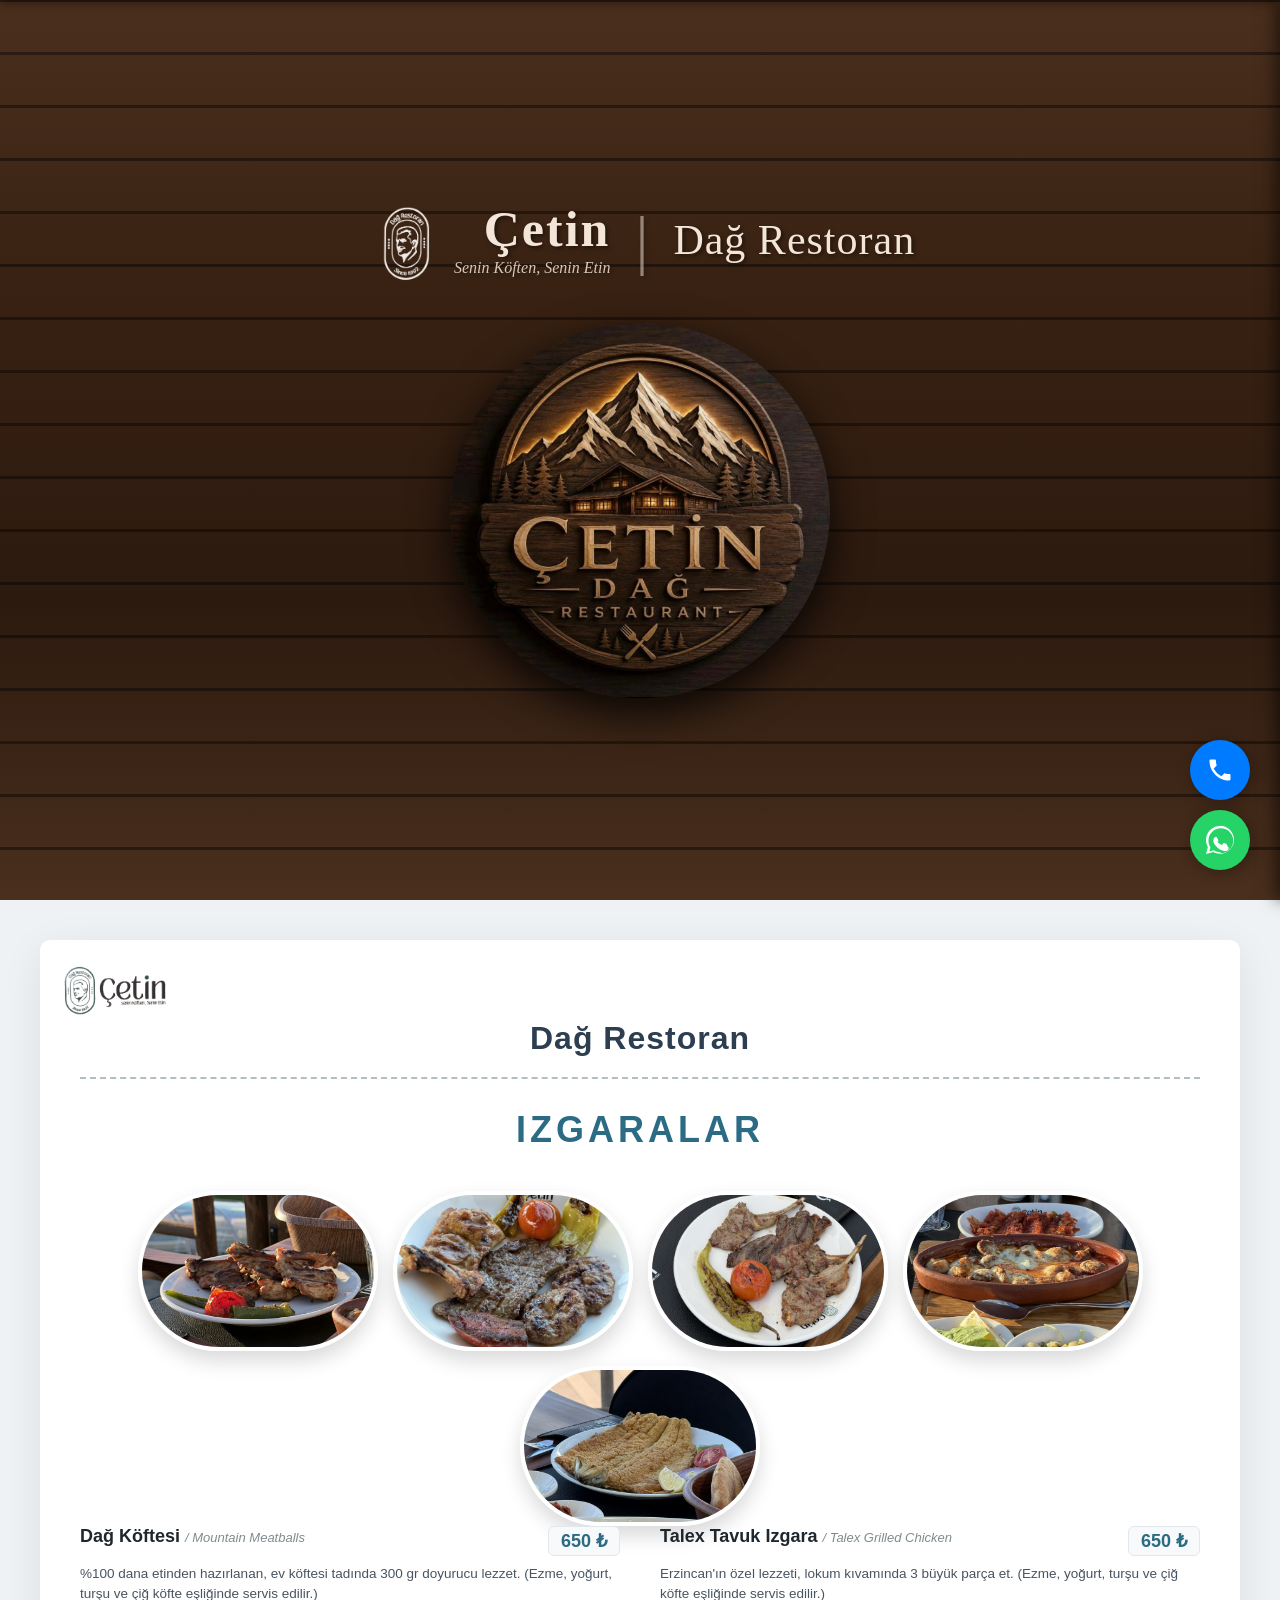
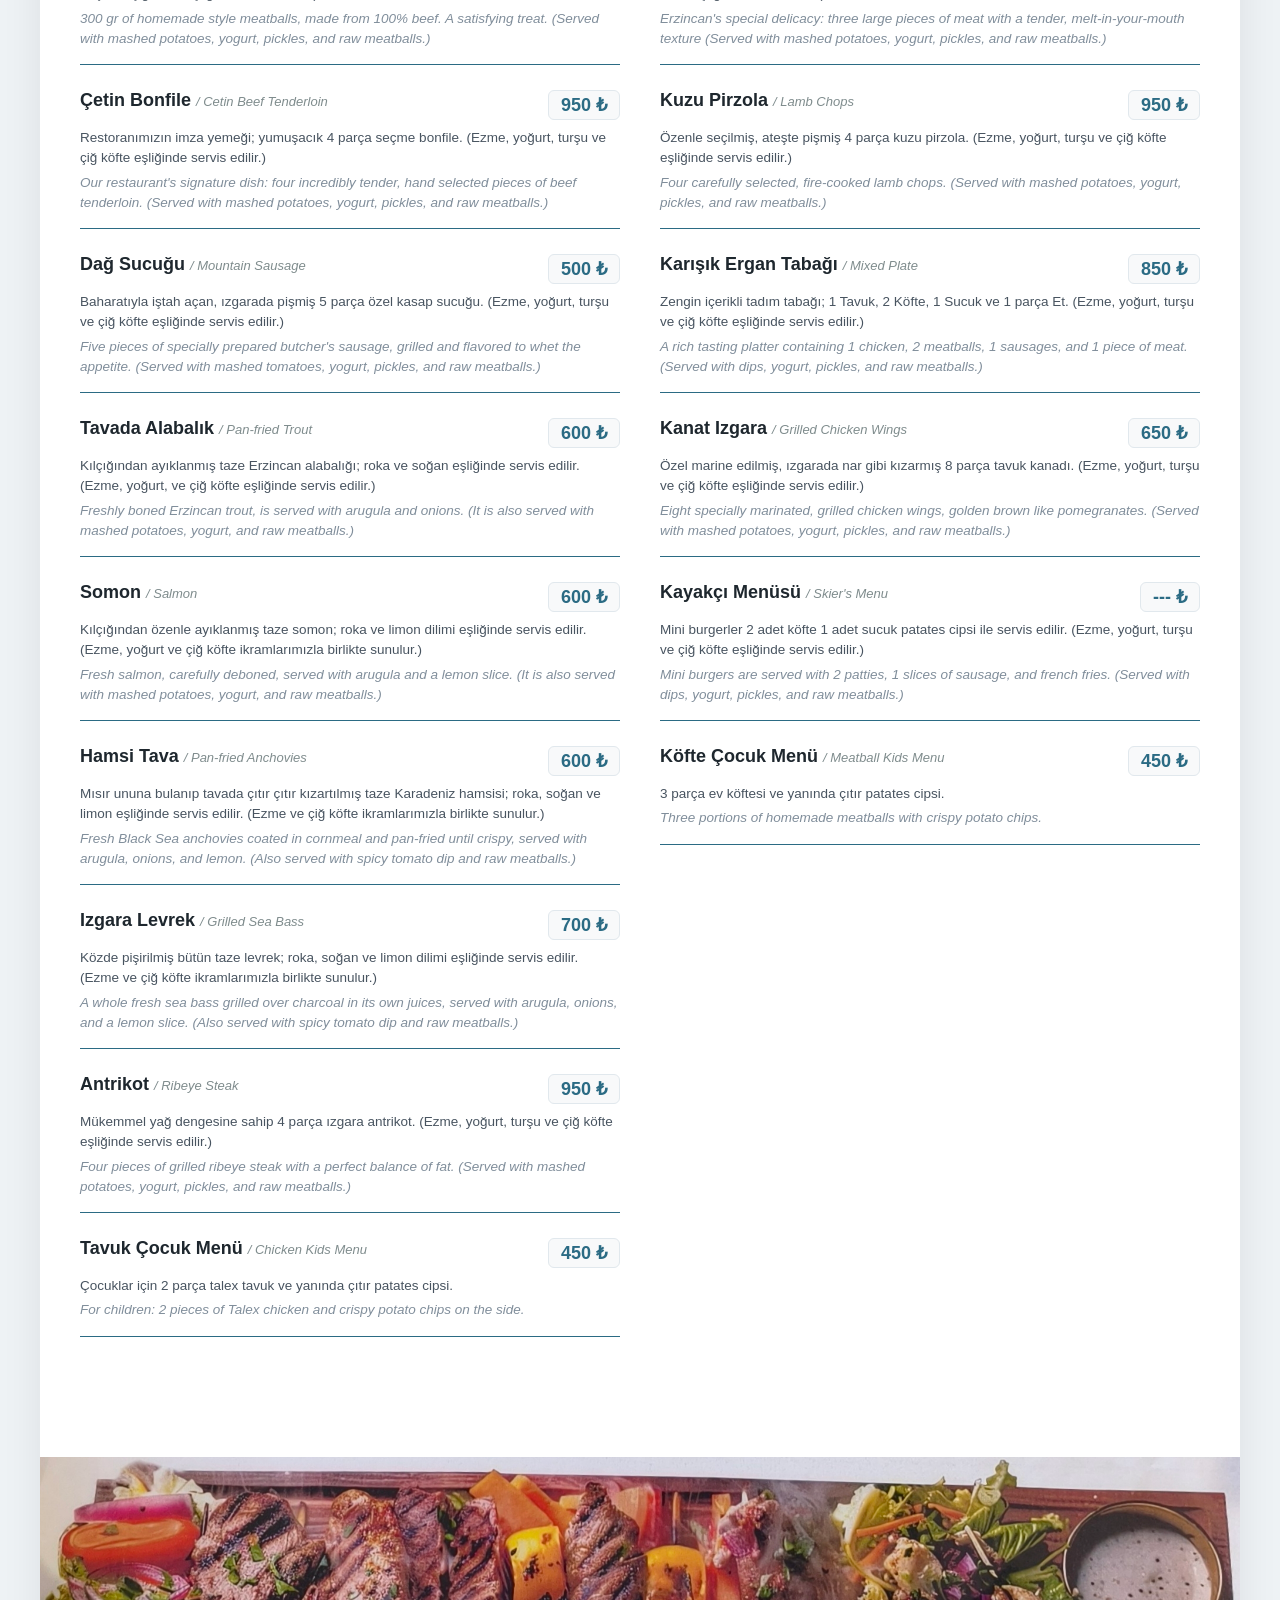
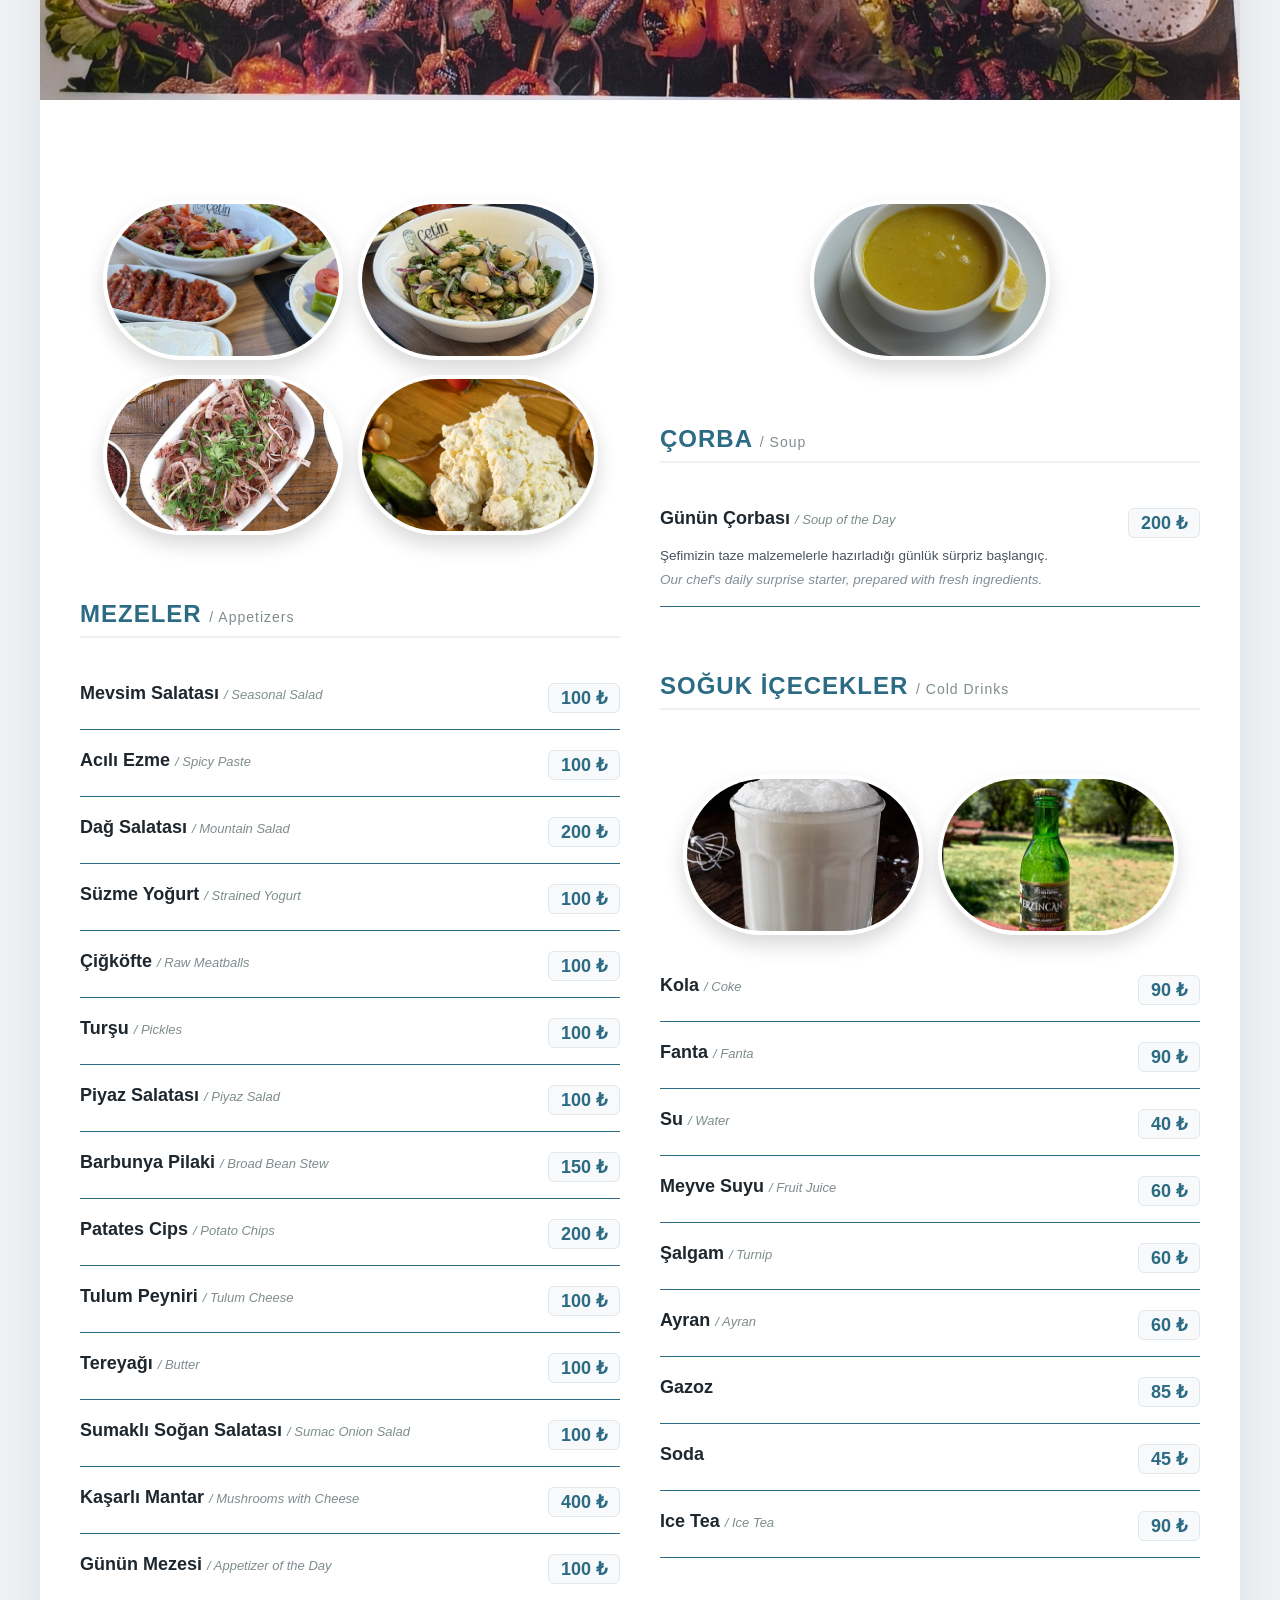
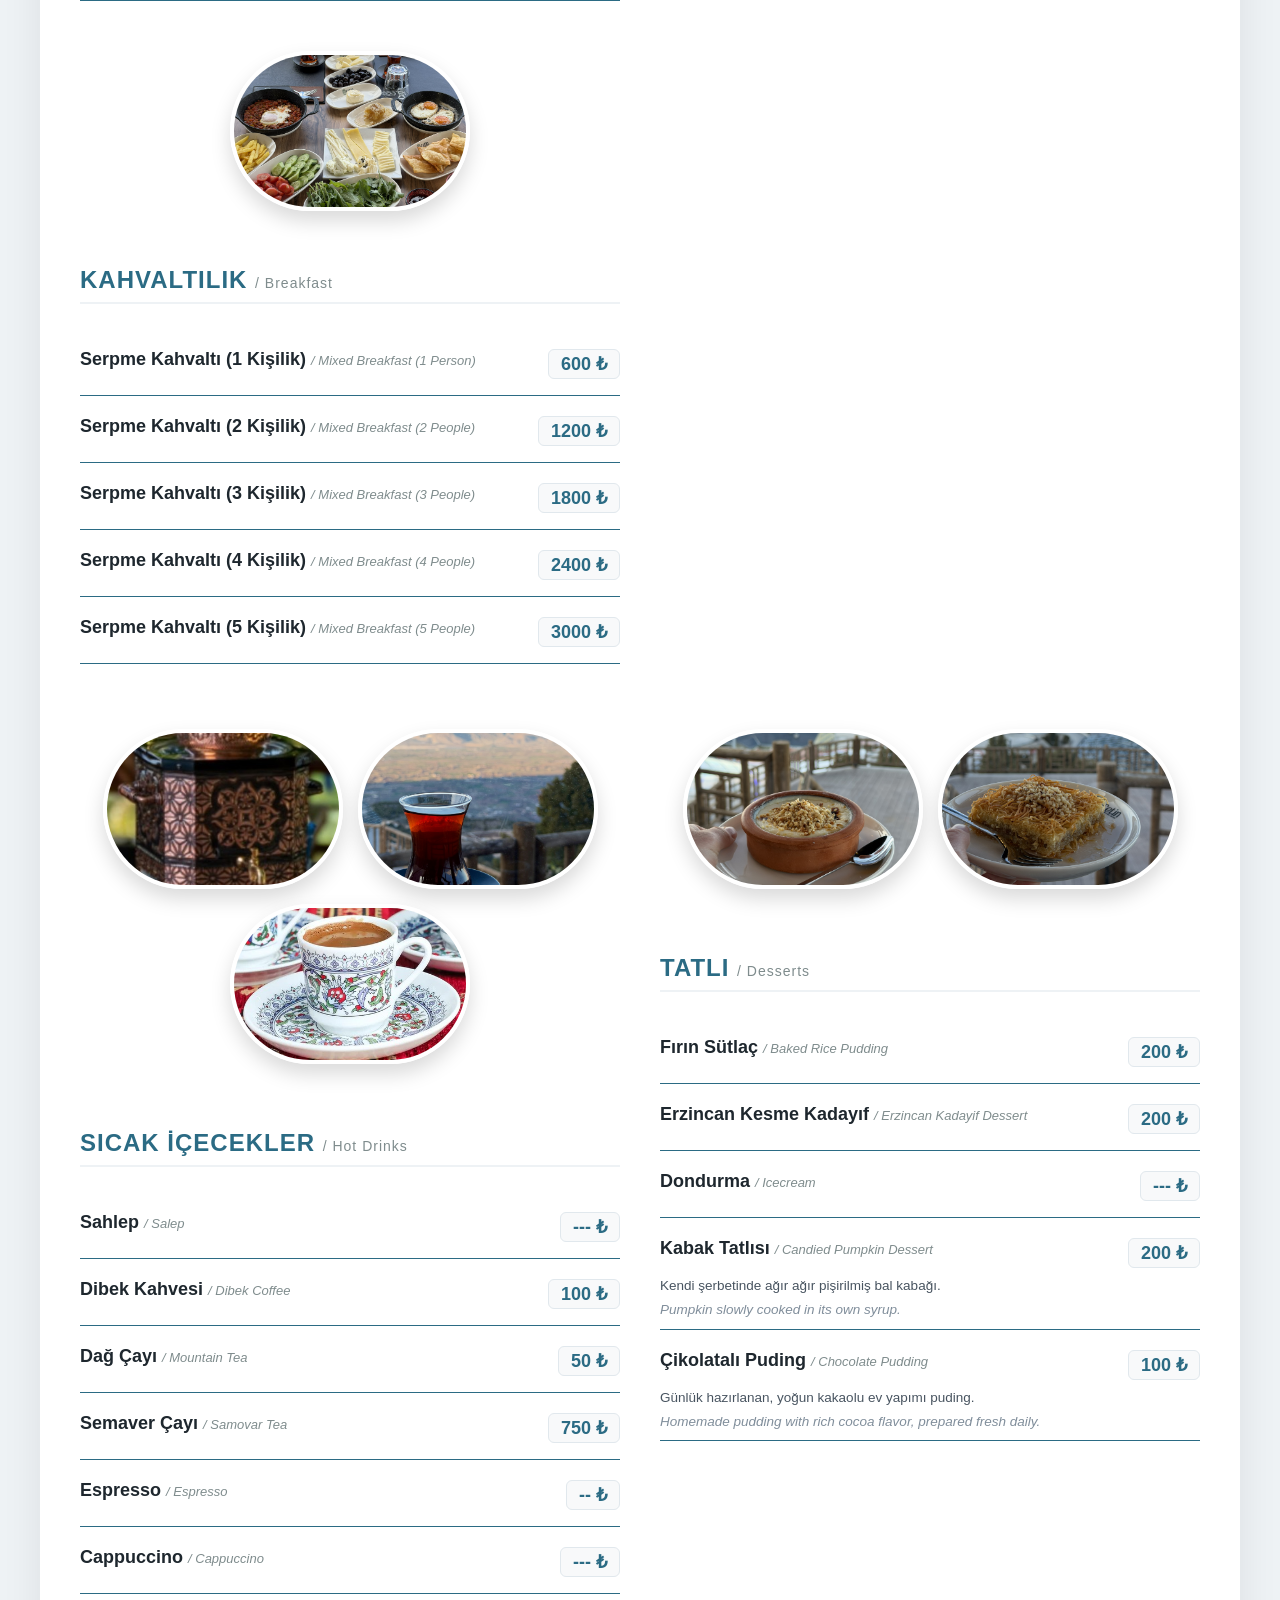
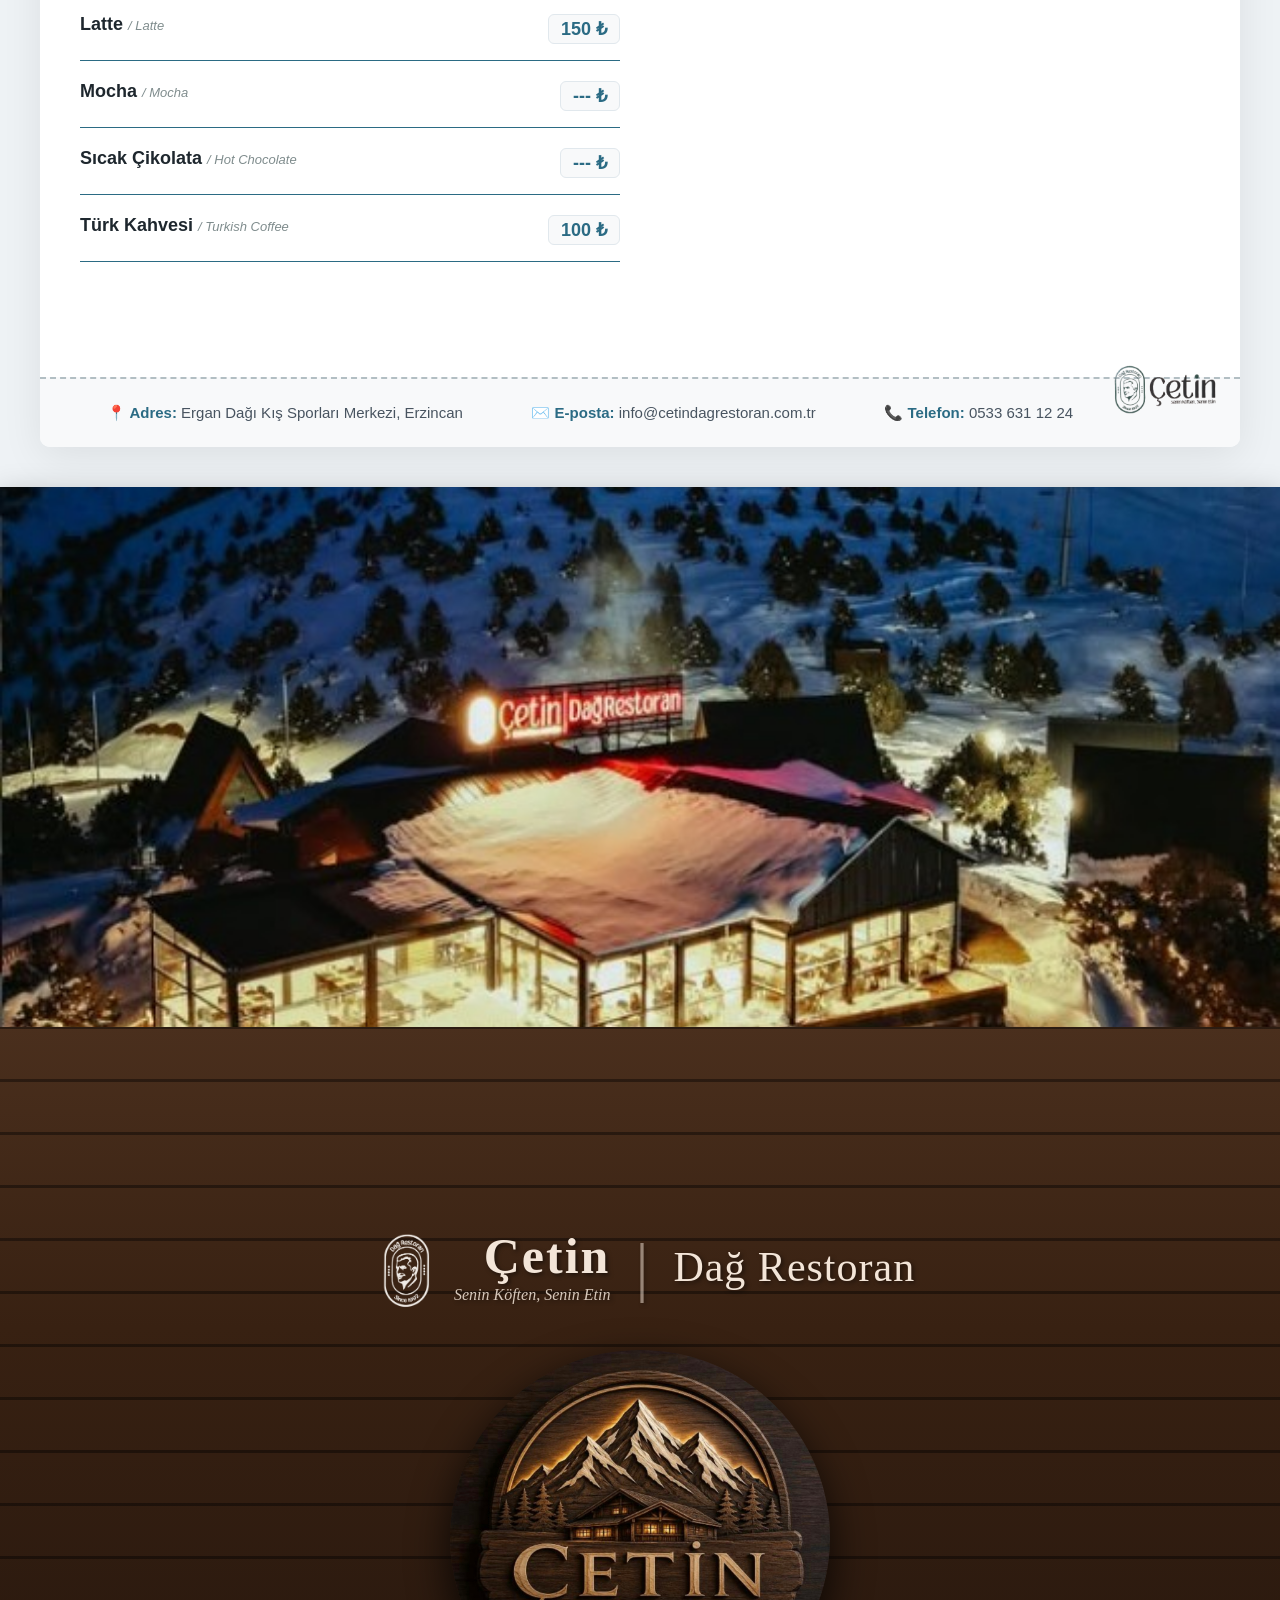
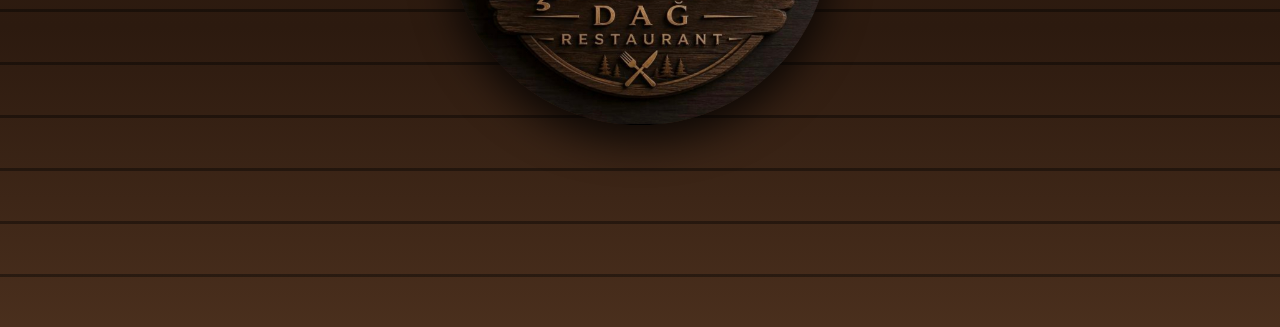
<file: index.html>
<!DOCTYPE html>
<html lang="tr">
<head>
    <meta charset="UTF-8">
    <meta name="viewport" content="width=device-width, initial-scale=1.0">
    <title>Çetin Dağ Restaurant - QR Menü</title>
    
    <link rel="icon" href="logo-Photoroom.png" type="image/png">
    <link rel="apple-touch-icon" href="logo-Photoroom.png">

    <link rel="stylesheet" href="aastyle.css">
</head>
<body>
    <!-- YUKARI KAYDIRINCA BELİREN ÜST MENÜ -->
    <nav id="sticky-top-nav" class="sticky-nav">
        <div class="hamburger-menu" title="Menü">
            <span></span>
            <span></span>
            <span></span>
        </div>
    </nav>

    <!-- SAĞDAN AÇILAN KÜÇÜK YAN MENÜ -->
    <div id="side-menu" class="side-menu">
        <div class="close-btn" id="close-btn">&times;</div>
        <ul class="side-menu-links">
            <li><a href="#">Menü</a></li>
        </ul>
    </div>

    <!-- KARARTMA EFEKTİ (OVERLAY) -->
    <div id="menu-overlay" class="menu-overlay"></div>
    
    <section class="page-section logo-page" id="welcome-page">
        <div class="text-logo-container">
            <img src="logo-Photoroom.png" alt="Dağ Restoran Since 1992" class="vintage-logo">
            <div class="text-left">
                <div class="text-cetin">Çetin</div>
                <div class="text-slogan">Senin Köften, Senin Etin</div>
            </div>
            <div class="text-divider">|</div>
            <div class="text-right">Dağ Restoran</div>
        </div>

        <div class="logo-wrapper">
            <img src="ahsap-logo.jpeg" alt="Çetin Dağ Restaurant Ana Logo">
        </div>
    </section>

    <div class="main-menu-container">
        
        <img src="beyaz-logo.png" class="inner-logo top-left" alt="Senin Etin Senin Köften">
        <img src="beyaz-logo.png" class="inner-logo bottom-right" alt="Senin Etin Senin Köften">

        <div class="menu-content-padding">
            
            <div class="menu-top-brand">Dağ Restoran</div>

            <div class="menu-header-container">
                <h1 class="main-page-title">IZGARALAR</h1>
            </div>

<div class="section-gallery">
                    <img src="tavuk.jpg" alt="Tavuk Izgara" class="oval-img">
                    <img src="karisikergantabagi.jpg" alt="Karışık Ergan Tabağı" class="oval-img">
                    <img src="kuzupirzola.jpg" alt="Kuzu Pirzola" class="oval-img">
                    <img src="kasarlimantar.jpg" alt="Kaşarlı Mantar" class="oval-img">
                    <img src="alabalik.jpg" alt="Alabalık" class="oval-img">
                </div>

            <div class="menu-grid">
                <div class="menu-column">
                    <div class="menu-item">
                        <div class="menu-item-header">
                            <div class="item-title">Dağ Köftesi <span class="en-title">/ Mountain Meatballs</span></div>
                            <div class="item-price" id="price-dag-koftesi">...</div>
                        </div>
                        <div class="item-desc">%100 dana etinden hazırlanan, ev köftesi tadında 300 gr doyurucu lezzet. (Ezme, yoğurt, turşu ve çiğ köfte eşliğinde servis edilir.)</div>
                        <div class="item-desc english">300 gr of homemade style meatballs, made from 100% beef. A satisfying treat. (Served with mashed potatoes, yogurt, pickles, and raw meatballs.)</div>
                    </div>

                    <div class="menu-item">
                        <div class="menu-item-header">
                            <div class="item-title">Çetin Bonfile <span class="en-title">/ Cetin Beef Tenderloin</span></div>
                            <div class="item-price" id="price-cetin-bonfile">...</div>
                        </div>
                        <div class="item-desc">Restoranımızın imza yemeği; yumuşacık 4 parça seçme bonfile. (Ezme, yoğurt, turşu ve çiğ köfte eşliğinde servis edilir.)</div>
                        <div class="item-desc english">Our restaurant's signature dish: four incredibly tender, hand selected pieces of beef tenderloin. (Served with mashed potatoes, yogurt, pickles, and raw meatballs.)</div>
                    </div>

                    <div class="menu-item">
                        <div class="menu-item-header">
                            <div class="item-title">Dağ Sucuğu <span class="en-title">/ Mountain Sausage</span></div>
                            <div class="item-price" id="price-dag-sucugu">...</div>
                        </div>
                        <div class="item-desc">Baharatıyla iştah açan, ızgarada pişmiş 5 parça özel kasap sucuğu. (Ezme, yoğurt, turşu ve çiğ köfte eşliğinde servis edilir.)</div>
                        <div class="item-desc english">Five pieces of specially prepared butcher's sausage, grilled and flavored to whet the appetite. (Served with mashed tomatoes, yogurt, pickles, and raw meatballs.)</div>
                    </div>

                    <div class="menu-item">
                        <div class="menu-item-header">
                            <div class="item-title">Tavada Alabalık <span class="en-title">/ Pan-fried Trout</span></div>
                            <div class="item-price" id="price-tavada-alabalik">...</div>
                        </div>
                        <div class="item-desc">Kılçığından ayıklanmış taze Erzincan alabalığı; roka ve soğan eşliğinde servis edilir. (Ezme, yoğurt,  ve çiğ köfte eşliğinde servis edilir.)</div>
                        <div class="item-desc english">Freshly boned Erzincan trout, is served with arugula and onions. (It is also served with mashed potatoes, yogurt, and raw meatballs.)</div>
                           </div>

                    <div class="menu-item">
                        <div class="menu-item-header">
                            <div class="item-title">Somon <span class="en-title">/ Salmon</span></div>
                            <div class="item-price" id="price-somon">...</div>
                        </div>
                        <div class="item-desc">Kılçığından özenle ayıklanmış taze somon; roka ve limon dilimi eşliğinde servis edilir. (Ezme, yoğurt ve çiğ köfte ikramlarımızla birlikte sunulur.)</div>
                        <div class="item-desc english">Fresh salmon, carefully deboned, served with arugula and a lemon slice. (It is also served with mashed potatoes, yogurt, and raw meatballs.)</div>
                    </div>

                    <div class="menu-item">
                        <div class="menu-item-header">
                            <div class="item-title">Hamsi Tava <span class="en-title">/ Pan-fried Anchovies</span></div>
                            <div class="item-price" id="price-hamsi-tava">...</div>
                        </div>
                        <div class="item-desc">Mısır ununa bulanıp tavada çıtır çıtır kızartılmış taze Karadeniz hamsisi; roka, soğan ve limon eşliğinde servis edilir. (Ezme ve çiğ köfte ikramlarımızla birlikte sunulur.)</div>
                        <div class="item-desc english">Fresh Black Sea anchovies coated in cornmeal and pan-fried until crispy, served with arugula, onions, and lemon. (Also served with spicy tomato dip and raw meatballs.)</div>
                    </div>

                    <div class="menu-item">
                        <div class="menu-item-header">
                            <div class="item-title">Izgara Levrek <span class="en-title">/ Grilled Sea Bass</span></div>
                            <div class="item-price" id="price-levrek-izgara">...</div>
                        </div>
                        <div class="item-desc">Közde pişirilmiş bütün taze levrek; roka, soğan ve limon dilimi eşliğinde servis edilir. (Ezme ve çiğ köfte ikramlarımızla birlikte sunulur.)</div>
                        <div class="item-desc english">A whole fresh sea bass grilled over charcoal in its own juices, served with arugula, onions, and a lemon slice. (Also served with spicy tomato dip and raw meatballs.)</div>
                    </div>

                    <div class="menu-item">
                        <div class="menu-item-header">
                            <div class="item-title">Antrikot <span class="en-title">/ Ribeye Steak</span></div>
                            <div class="item-price" id="price-antrikot">...</div>
                        </div>
                        <div class="item-desc">Mükemmel yağ dengesine sahip 4 parça ızgara antrikot. (Ezme, yoğurt, turşu ve çiğ köfte eşliğinde servis edilir.)</div>
                        <div class="item-desc english">Four pieces of grilled ribeye steak with a perfect balance of fat. (Served with mashed potatoes, yogurt, pickles, and raw meatballs.)</div>
                    </div>

                    <div class="menu-item">
                        <div class="menu-item-header">
                            <div class="item-title">Tavuk Çocuk Menü <span class="en-title">/ Chicken Kids Menu</span></div>
                            <div class="item-price" id="price-tavuk-cocuk">...</div>
                        </div>
                        <div class="item-desc">Çocuklar için 2 parça talex tavuk ve yanında çıtır patates cipsi. </div>
                        <div class="item-desc english">For children: 2 pieces of Talex chicken and crispy potato chips on the side. </div>
                    </div>
                </div>

                <div class="menu-column">
                    <div class="menu-item">
                        <div class="menu-item-header">
                            <div class="item-title">Talex Tavuk Izgara <span class="en-title">/ Talex Grilled Chicken</span></div>
                            <div class="item-price" id="price-talex-tavuk">...</div>
                        </div>
                        <div class="item-desc">Erzincan'ın özel lezzeti, lokum kıvamında 3 büyük parça et. (Ezme, yoğurt, turşu ve çiğ köfte eşliğinde servis edilir.)</div>
                        <div class="item-desc english">Erzincan's special delicacy: three large pieces of meat with a tender, melt-in-your-mouth texture (Served with mashed potatoes, yogurt, pickles, and raw meatballs.)</div>
                    </div>

                    <div class="menu-item">
                        <div class="menu-item-header">
                            <div class="item-title">Kuzu Pirzola <span class="en-title">/ Lamb Chops</span></div>
                            <div class="item-price" id="price-kuzu-pirzola">...</div>
                        </div>
                        <div class="item-desc">Özenle seçilmiş, ateşte pişmiş 4 parça kuzu pirzola. (Ezme, yoğurt, turşu ve çiğ köfte eşliğinde servis edilir.)</div>
                        <div class="item-desc english">Four carefully selected, fire-cooked lamb chops. (Served with mashed potatoes, yogurt, pickles, and raw meatballs.)</div>
                    </div>

                    <div class="menu-item">
                        <div class="menu-item-header">
                            <div class="item-title">Karışık Ergan Tabağı <span class="en-title">/ Mixed Plate</span></div>
                            <div class="item-price" id="price-karisik-ergan">...</div>
                        </div>
                        <div class="item-desc">Zengin içerikli tadım tabağı; 1 Tavuk, 2 Köfte, 1 Sucuk ve 1 parça Et. (Ezme, yoğurt, turşu ve çiğ köfte eşliğinde servis edilir.)</div>
                        <div class="item-desc english">A rich tasting platter containing 1 chicken, 2 meatballs, 1 sausages, and 1 piece of meat. (Served with dips, yogurt, pickles, and raw meatballs.)</div>
                    </div>

                    <div class="menu-item">
                        <div class="menu-item-header">
                            <div class="item-title">Kanat Izgara <span class="en-title">/ Grilled Chicken Wings</span></div>
                            <div class="item-price" id="price-kanat-izgara">...</div>
                        </div>
                        <div class="item-desc">Özel marine edilmiş, ızgarada nar gibi kızarmış 8 parça tavuk kanadı. (Ezme, yoğurt, turşu ve çiğ köfte eşliğinde servis edilir.)</div>
                        <div class="item-desc english">Eight specially marinated, grilled chicken wings, golden brown like pomegranates. (Served with mashed potatoes, yogurt, pickles, and raw meatballs.)</div>
                    </div>

                    <div class="menu-item">
                        <div class="menu-item-header">
                            <div class="item-title">Kayakçı Menüsü <span class="en-title">/ Skier's Menu</span></div>
                            <div class="item-price" id="price-kayakci">...</div>
                        </div>
                        <div class="item-desc">Mini burgerler 2 adet köfte 1 adet sucuk patates cipsi ile servis edilir. (Ezme, yoğurt, turşu ve çiğ köfte eşliğinde servis edilir.)</div>
                        <div class="item-desc english">Mini burgers are served with 2 patties, 1 slices of sausage, and french fries. (Served with dips, yogurt, pickles, and raw meatballs.)</div>
                    </div>

                    <div class="menu-item">
                        <div class="menu-item-header">
                            <div class="item-title">Köfte Çocuk Menü <span class="en-title">/ Meatball Kids Menu</span></div>
                            <div class="item-price" id="price-kofte-cocuk">...</div>
                        </div>
                        <div class="item-desc">3 parça ev köftesi ve yanında çıtır patates cipsi. </div>
                        <div class="item-desc english">Three portions of homemade meatballs with crispy potato chips. </div>
                    </div>
                </div>

                

            </div>
        </div>

        <div class="horizontal-banner">
            <img src="izgara-banner.jpg" alt="Izgara Lezzetleri">
        </div>

        <div class="menu-content-padding">
            <div class="menu-grid">
                
                <!-- SOL SÜTUN (Mezeler ve Kahvaltılık) -->
               <div class="menu-column">
                    <div class="section-gallery column-gallery">
                        <img src="mezelerana.jpg" alt="Ana Mezeler" class="oval-img">
                        <img src="mezeyan.jpg" alt="Mezeler Yan" class="oval-img">
                        <img src="sumaklisogan.jpg" alt="Sumaklı Soğan" class="oval-img">
                        <img src="tulum.jpg" alt="Tulum Peyniri" class="oval-img">
                    </div>
                    <h2 class="category-title">MEZELER <span class="en-cat">/ Appetizers</span></h2>
                    
                    <div class="menu-item compact">
                        <div class="menu-item-header">
                            <div class="item-title">Mevsim Salatası <span class="en-title">/ Seasonal Salad</span></div>
                            <div class="item-price" id="price-mevsim-salata">...</div>
                        </div>
                    </div>
                    <div class="menu-item compact">
                        <div class="menu-item-header">
                            <div class="item-title">Acılı Ezme <span class="en-title">/ Spicy Paste</span></div>
                            <div class="item-price" id="price-acili-ezme">...</div>
                        </div>
                    </div>
                    <div class="menu-item compact">
                        <div class="menu-item-header">
                            <div class="item-title">Dağ Salatası <span class="en-title">/ Mountain Salad</span></div>
                            <div class="item-price" id="price-dag-salatasi">...</div>
                        </div>
                    </div>
                    <div class="menu-item compact">
                        <div class="menu-item-header">
                            <div class="item-title">Süzme Yoğurt <span class="en-title">/ Strained Yogurt</span></div>
                            <div class="item-price" id="price-suzme-yogurt">...</div>
                        </div>
                    </div>
                    <div class="menu-item compact">
                        <div class="menu-item-header">
                            <div class="item-title">Çiğköfte <span class="en-title">/ Raw Meatballs</span></div>
                            <div class="item-price" id="price-cigkofte">...</div>
                        </div>
                    </div>
                    <div class="menu-item compact">
                        <div class="menu-item-header">
                            <div class="item-title">Turşu <span class="en-title">/ Pickles</span></div>
                            <div class="item-price" id="price-tursu">...</div>
                        </div>
                    </div>
                    <div class="menu-item compact">
                        <div class="menu-item-header">
                            <div class="item-title">Piyaz Salatası <span class="en-title">/ Piyaz Salad</span></div>
                            <div class="item-price" id="price-piyaz">...</div>
                        </div>
                    </div>
                    <div class="menu-item compact">
                        <div class="menu-item-header">
                            <div class="item-title">Barbunya Pilaki <span class="en-title">/ Broad Bean Stew</span></div>
                            <div class="item-price" id="price-barbunya">...</div>
                        </div>
                    </div>
                    <div class="menu-item compact">
                        <div class="menu-item-header">
                            <div class="item-title">Patates Cips <span class="en-title">/ Potato Chips</span></div>
                            <div class="item-price" id="price-cips">...</div>
                        </div>
                    </div>
                    <div class="menu-item compact">
                        <div class="menu-item-header">
                            <div class="item-title">Tulum Peyniri <span class="en-title">/ Tulum Cheese</span></div>
                            <div class="item-price" id="price-tulum">...</div>
                        </div>
                    </div>
                    <div class="menu-item compact">
                        <div class="menu-item-header">
                            <div class="item-title">Tereyağı <span class="en-title">/ Butter</span></div>
                            <div class="item-price" id="price-tereyagi">...</div>
                        </div>
                    </div>
                    <div class="menu-item compact">
                        <div class="menu-item-header">
                            <div class="item-title">Sumaklı Soğan Salatası <span class="en-title">/ Sumac Onion Salad</span></div>
                            <div class="item-price" id="price-sumakli-sogan">...</div>
                        </div>
                    </div>
                    <div class="menu-item compact">
                        <div class="menu-item-header">
                            <div class="item-title">Kaşarlı Mantar <span class="en-title">/ Mushrooms with Cheese</span></div>
                            <div class="item-price" id="price-kasarli-mantar">...</div>
                        </div>
                    </div>
                    <div class="menu-item compact">
                        <div class="menu-item-header">
                            <div class="item-title">Günün Mezesi <span class="en-title">/ Appetizer of the Day</span></div>
                            <div class="item-price" id="price-gunun-mezesi">...</div>
                        </div>
                    </div>

                    <!-- KAHVALTILIK BÖLÜMÜ -->
                    <div class="section-gallery column-gallery" style="margin-top: 30px;">
                        <img src="kahvaltilik.jpg" alt="Kahvaltılık" class="oval-img">
                    </div>
                    <h2 class="category-title" style="margin-top: 10px;">KAHVALTILIK <span class="en-cat">/ Breakfast</span></h2>
                    
                    <div class="menu-item compact">
                        <div class="menu-item-header">
                            <div class="item-title">Serpme Kahvaltı (1 Kişilik) <span class="en-title">/ Mixed Breakfast (1 Person)</span></div>
                            <div class="item-price" id="price-kahvalti-1">...</div>
                        </div>
                    </div>
                    <div class="menu-item compact">
                        <div class="menu-item-header">
                            <div class="item-title">Serpme Kahvaltı (2 Kişilik) <span class="en-title">/ Mixed Breakfast (2 People)</span></div>
                            <div class="item-price" id="price-kahvalti-2">...</div>
                        </div>
                    </div>
                    <div class="menu-item compact">
                        <div class="menu-item-header">
                            <div class="item-title">Serpme Kahvaltı (3 Kişilik) <span class="en-title">/ Mixed Breakfast (3 People)</span></div>
                            <div class="item-price" id="price-kahvalti-3">...</div>
                        </div>
                    </div>
                    <div class="menu-item compact">
                        <div class="menu-item-header">
                            <div class="item-title">Serpme Kahvaltı (4 Kişilik) <span class="en-title">/ Mixed Breakfast (4 People)</span></div>
                            <div class="item-price" id="price-kahvalti-4">...</div>
                        </div>
                    </div>
                    <div class="menu-item compact">
                        <div class="menu-item-header">
                            <div class="item-title">Serpme Kahvaltı (5 Kişilik) <span class="en-title">/ Mixed Breakfast (5 People)</span></div>
                            <div class="item-price" id="price-kahvalti-5">...</div>
                        </div>
                    </div>
                </div>

                <!-- SAĞ SÜTUN (Çorba ve Soğuk İçecekler) -->
                <div class="menu-column">
                    <div class="section-gallery column-gallery">
                        <img src="mercimekcorbasi.jpg" alt="Mercimek Çorbası" class="oval-img">
                    </div>
                    <h2 class="category-title">ÇORBA <span class="en-cat">/ Soup</span></h2>
                    <div class="menu-item">
                        <div class="menu-item-header">
                            <div class="item-title">Günün Çorbası <span class="en-title">/ Soup of the Day</span></div>
                            <div class="item-price" id="price-gunun-corbasi">...</div>
                        </div>
                        <div class="item-desc">Şefimizin taze malzemelerle hazırladığı günlük sürpriz başlangıç.</div>
                        <div class="item-desc english">Our chef's daily surprise starter, prepared with fresh ingredients.</div>
                    </div>

                    <h2 class="category-title" style="margin-top: 40px;">SOĞUK İÇECEKLER <span class="en-cat">/ Cold Drinks</span></h2>
                   
                   <div class="section-gallery column-gallery" style="margin-bottom: 15px;">
                        <img src="ayran.jpg" alt="Ayran" class="oval-img">
                        <img src="bogertsoda.jpg" alt="Soda" class="oval-img">
                    </div>
                   
                    <div class="menu-item compact">
                        <div class="menu-item-header">
                            <div class="item-title">Kola <span class="en-title">/ Coke</span></div>
                            <div class="item-price" id="price-kola">...</div>
                        </div>
                    </div>
                    <div class="menu-item compact">
                        <div class="menu-item-header">
                            <div class="item-title">Fanta <span class="en-title">/ Fanta</span></div>
                            <div class="item-price" id="price-fanta">...</div>
                        </div>
                    </div>
                    <div class="menu-item compact">
                        <div class="menu-item-header">
                            <div class="item-title">Su <span class="en-title">/ Water</span></div>
                            <div class="item-price" id="price-su">...</div>
                        </div>
                    </div>
                    <div class="menu-item compact">
                        <div class="menu-item-header">
                            <div class="item-title">Meyve Suyu <span class="en-title">/ Fruit Juice</span></div>
                            <div class="item-price" id="price-meyve-suyu">...</div>
                        </div>
                    </div>
                    <div class="menu-item compact">
                        <div class="menu-item-header">
                            <div class="item-title">Şalgam <span class="en-title">/ Turnip</span></div>
                            <div class="item-price" id="price-salgam">...</div>
                        </div>
                    </div>
                    <div class="menu-item compact">
                        <div class="menu-item-header">
                            <div class="item-title">Ayran <span class="en-title">/ Ayran</span></div>
                            <div class="item-price" id="price-ayran">...</div>
                        </div>
                    </div>
                    <div class="menu-item compact">
                        <div class="menu-item-header">
                            <div class="item-title">Gazoz <span class="en-title"></span></div>
                            <div class="item-price" id="price-gazoz">...</div>
                        </div>
                    </div>
                    <div class="menu-item compact">
                        <div class="menu-item-header">
                            <div class="item-title">Soda <span class="en-title"></span></div>
                            <div class="item-price" id="price-soda">...</div>
                        </div>
                    </div>
                    <div class="menu-item compact">
                        <div class="menu-item-header">
                            <div class="item-title">Ice Tea <span class="en-title">/ Ice Tea</span></div>
                            <div class="item-price" id="price-ice-tea">...</div>
                        </div>
                    </div>
                </div>
            </div>

            <!-- ALT GRİD (Sıcak İçecekler ve Tatlılar) -->
            <div class="menu-grid" style="margin-top: 50px;">
                <!-- SOL SÜTUN (Sıcak İçecekler) -->
                <div class="menu-column">
                    <div class="section-gallery column-gallery">
                        <img src="semavercayi.jpg" alt="Semaver Çayı" class="oval-img">
                        <img src="bardakcay.jpg" alt="Bardak Çay" class="oval-img">
                        <img src="turkkahvesi.jpg" alt="Türk Kahvesi" class="oval-img">
                    </div>
                    <h2 class="category-title">SICAK İÇECEKLER <span class="en-cat">/ Hot Drinks</span></h2>
                    
                    <div class="menu-item compact">
                        <div class="menu-item-header">
                            <div class="item-title">Sahlep <span class="en-title">/ Salep</span></div>
                            <div class="item-price" id="price-sahlep">...</div>
                        </div>
                    </div>
                    <div class="menu-item compact">
                        <div class="menu-item-header">
                            <div class="item-title">Dibek Kahvesi <span class="en-title">/ Dibek Coffee</span></div>
                            <div class="item-price" id="price-dibek">...</div>
                        </div>
                    </div>
                    <div class="menu-item compact">
                        <div class="menu-item-header">
                            <div class="item-title">Dağ Çayı <span class="en-title">/ Mountain Tea</span></div>
                            <div class="item-price" id="price-dag-cayi">...</div>
                        </div>
                    </div>
                    <div class="menu-item compact">
                        <div class="menu-item-header">
                            <div class="item-title">Semaver Çayı <span class="en-title">/ Samovar Tea</span></div>
                            <div class="item-price" id="price-semaver">...</div>
                        </div>
                    </div>
                    <div class="menu-item compact">
                        <div class="menu-item-header">
                            <div class="item-title">Espresso <span class="en-title">/ Espresso</span></div>
                            <div class="item-price" id="price-espresso">...</div>
                        </div>
                    </div>
                    <div class="menu-item compact">
                        <div class="menu-item-header">
                            <div class="item-title">Cappuccino <span class="en-title">/ Cappuccino</span></div>
                            <div class="item-price" id="price-cappuccino">...</div>
                        </div>
                    </div>
                    <div class="menu-item compact">
                        <div class="menu-item-header">
                            <div class="item-title">Latte <span class="en-title">/ Latte</span></div>
                            <div class="item-price" id="price-latte">...</div>
                        </div>
                    </div>
                    <div class="menu-item compact">
                        <div class="menu-item-header">
                            <div class="item-title">Mocha <span class="en-title">/ Mocha</span></div>
                            <div class="item-price" id="price-mocha">...</div>
                        </div>
                    </div>
                    <div class="menu-item compact">
                        <div class="menu-item-header">
                            <div class="item-title">Sıcak Çikolata <span class="en-title">/ Hot Chocolate</span></div>
                            <div class="item-price" id="price-sicak-cikolata">...</div>
                        </div>
                    </div>
                    <div class="menu-item compact">
                        <div class="menu-item-header">
                            <div class="item-title">Türk Kahvesi <span class="en-title">/ Turkish Coffee</span></div>
                            <div class="item-price" id="price-turk-kahvesi">...</div>
                        </div>
                    </div>
                </div>

                <!-- SAĞ SÜTUN (Tatlılar) -->
                <div class="menu-column">
                    <div class="section-gallery column-gallery">
                        <img src="sutlac.jpg" alt="Fırın Sütlaç" class="oval-img">
                        <img src="erzincankesmekadayifi.jpg" alt="Erzincan Kesme Kadayıf" class="oval-img">
                    </div>
                    <h2 class="category-title">TATLI <span class="en-cat">/ Desserts</span></h2>
                    
                    <div class="menu-item compact">
                        <div class="menu-item-header">
                            <div class="item-title">Fırın Sütlaç <span class="en-title">/ Baked Rice Pudding</span></div>
                            <div class="item-price" id="price-sutlac">...</div>
                        </div>
                    </div>
                    <div class="menu-item compact">
                        <div class="menu-item-header">
                            <div class="item-title">Erzincan Kesme Kadayıf <span class="en-title">/ Erzincan Kadayif Dessert</span></div>
                            <div class="item-price" id="price-kadayif">...</div>
                        </div>
                </div>
                    <div class="menu-item compact">
                        <div class="menu-item-header"> 
                            <div class="item-title">Dondurma <span class="en-title">/ Icecream</span></div>
                            <div class="item-price" id="price-dondurma">...</div> 
                        </div> 
                    </div>

                    <div class="menu-item compact">
                        <div class="menu-item-header">
                            <div class="item-title">Kabak Tatlısı <span class="en-title">/ Candied Pumpkin Dessert</span></div>
                            <div class="item-price" id="price-kabak-tatlisi">...</div>
                        </div>
                        <div class="item-desc">Kendi şerbetinde ağır ağır pişirilmiş bal kabağı.</div>
                        <div class="item-desc english">Pumpkin slowly cooked in its own syrup.</div>
                    </div>

                    <div class="menu-item compact">
                        <div class="menu-item-header">
                            <div class="item-title">Çikolatalı Puding <span class="en-title">/ Chocolate Pudding</span></div>
                            <div class="item-price" id="price-puding">...</div>
                        </div>
                        <div class="item-desc">Günlük hazırlanan, yoğun kakaolu ev yapımı puding.</div>
                        <div class="item-desc english">Homemade pudding with rich cocoa flavor, prepared fresh daily.</div>
                    </div>
                    
                    </div>
            </div>
        </div>
        
        <!-- İLETİŞİM BİLGİLERİ -->
        <div class="contact-info-section">
            <div class="contact-item">
                <strong>📍 Adres:</strong> Ergan Dağı Kış Sporları Merkezi, Erzincan
            </div>
            <div class="contact-item">
                <strong>✉️ E-posta:</strong> info@cetindagrestoran.com.tr
            </div>
            <div class="contact-item">
                <strong>📞 Telefon:</strong> 0533 631 12 24
            </div>
        </div>

    </div> <!-- .main-menu-container Bitişi -->

<div class="transition-banner" id="gallery-trigger" title="Galeriyi Açmak İçin Tıklayın">
        <img src="disarifotograf.jpg" alt="Çetin Dağ Restaurant Dış Mekan">
    </div>

    <div id="lightbox-gallery" class="lightbox">
        <span class="lightbox-close" id="lightbox-close">&times;</span>
        <span class="lightbox-prev" id="lightbox-prev">&#10094;</span>
        <img class="lightbox-content" id="lightbox-img">
        <span class="lightbox-next" id="lightbox-next">&#10095;</span>
    </div>

    <!-- KAPANIS SAYFASI -->
    <section class="page-section logo-page" id="goodbye-page">
        <div class="text-logo-container">
            <img src="logo-Photoroom.png" alt="Dağ Restoran Since 1992" class="vintage-logo">
            <div class="text-left">
                <div class="text-cetin">Çetin</div>
                <div class="text-slogan">Senin Köften, Senin Etin</div>
            </div>
            <div class="text-divider">|</div>
            <div class="text-right">Dağ Restoran</div>
        </div>

        <div class="logo-wrapper">
            <img src="ahsap-logo.jpeg" alt="Çetin Dağ Restaurant Kapanış Logo">
        </div>
    </section>

    <!-- YÜZEN İLETİŞİM BUTONLARI -->
    <a href="tel:+905336311224" class="phone-float" title="Bizi Arayın">
        <svg viewBox="0 0 24 24" width="28" height="28">
            <path fill="#FFF" d="M6.62 10.79c1.44 2.83 3.76 5.14 6.59 6.59l2.2-2.2c.27-.27.67-.36 1.02-.24 1.12.37 2.33.57 3.57.57.55 0 1 .45 1 1V20c0 .55-.45 1-1 1-9.39 0-17-7.61-17-17 0-.55.45-1 1-1h3.5c.55 0 1 .45 1 1 0 1.25.2 2.45.57 3.57.11.35.03.74-.25 1.02l-2.2 2.2z"/>
        </svg>
    </a>

    <a href="https://wa.me/905336311224" class="whatsapp-float" target="_blank" rel="noopener noreferrer" title="WhatsApp ile İletişime Geçin">
        <svg viewBox="0 0 32 32" width="32" height="32">
            <path fill="#FFF" d="M16.01 2.01c-7.72 0-14 6.28-14 14 0 2.45.63 4.8 1.83 6.91L2.01 30l7.25-1.9c2.05 1.12 4.35 1.71 6.75 1.71 7.72 0 14-6.28 14-14s-6.28-14-14-14zM16.01 28.18c-2.07 0-4.1-.55-5.88-1.6l-.42-.25-4.37 1.15 1.17-4.27-.27-.43c-1.15-1.83-1.76-3.95-1.76-6.14 0-6.83 5.56-12.39 12.39-12.39s12.39 5.56 12.39 12.39-5.56 12.39-12.39 12.39zM22.8 20.31c-.37-.19-2.21-1.09-2.55-1.22-.34-.12-.59-.19-.84.19-.25.37-.96 1.22-1.18 1.47-.22.25-.43.28-.8.09-1.57-.79-2.67-1.46-3.75-2.77-.28-.34.31-.31.67-.99.12-.22.06-.41-.03-.6-.09-.19-.84-2.02-1.15-2.77-.3-.73-.6-.63-.84-.64h-.72c-.25 0-.66.09-1.01.47-.34.37-1.31 1.28-1.31 3.12 0 1.84 1.34 3.63 1.53 3.88.19.25 2.65 4.04 6.42 5.58 2.51 1.03 3.42 1.09 4.67.92.98-.13 2.21-.91 2.51-1.78.3-.88.3-1.63.22-1.78-.1-.16-.35-.25-.72-.44z"/>
        </svg>
    </a>

    <script src="aadynamiceffects.js"></script>

</body>
</html>
</file>
<file: aastyle.css>
/* Genel Sıfırlama ve Font Ayarları */
* {
    box-sizing: border-box;
    margin: 0;
    padding: 0;
}

body {
    font-family: 'Segoe UI', Arial, sans-serif;
    background-color: #eef2f5; 
    color: #2c3e50;
    overflow-x: hidden;
}

/* Tam Ekran Bölümler (Ahşap Logolar İçin) */
.page-section {
    min-height: 100vh;
    display: flex;
    flex-direction: column;
    align-items: center;
    justify-content: center;
    padding: 60px 40px;
}

/* HARBİ AHŞAP DESENİ ARKA PLAN */
.logo-page {
    background-color: #3b2313; /* Temel kahverengi */
    background-image: 
        repeating-linear-gradient(
            0deg,
            transparent,
            transparent 50px,
            rgba(0,0,0,0.4) 50px,
            rgba(0,0,0,0.4) 53px
        ),
        linear-gradient(
            to bottom,
            #4a2f1d,
            #382112,
            #2c1a0f,
            #4a2f1d
        );
}

.logo-wrapper img {
    max-width: 380px;
    width: 100%;
    height: auto;
    border-radius: 50%;
    box-shadow: 0 15px 40px rgba(0, 0, 0, 0.8);
}

/* --- AHŞAP LOGO ÜSTÜ YAZILI LOGO VE PORTRE ALANI --- */
.text-logo-container {
    display: flex;
    align-items: center;
    justify-content: center;
    color: #f3e5d8; 
    margin-bottom: 40px;
    font-family: 'Georgia', serif; 
    text-shadow: 2px 2px 4px rgba(0,0,0,0.5); 
}

.vintage-logo {
    height: 85px; 
    width: auto;
    margin-right: 20px;
    filter: brightness(0) invert(0.9) sepia(0.1) hue-rotate(350deg);
}

.text-left {
    display: flex;
    flex-direction: column;
    align-items: flex-end; 
    margin-right: 15px;
}

.text-cetin {
    font-size: 50px;
    font-weight: bold;
    line-height: 1;
    letter-spacing: 2px;
}

.text-slogan {
    font-size: 16px;
    font-style: italic;
    opacity: 0.85;
    margin-top: 5px;
}

.text-divider {
    font-size: 65px;
    font-weight: 300;
    opacity: 0.5;
    margin: 0 10px;
    line-height: 1;
}

.text-right {
    font-size: 42px;
    font-weight: normal;
    margin-left: 15px;
    letter-spacing: 1px;
}

/* ANA MENÜ ÇERÇEVESİ (BEYAZ SAYFA) */
.main-menu-container {
    position: relative; 
    max-width: 1200px;
    margin: 40px auto; 
    background-color: #ffffff; 
    border-radius: 10px; 
    padding-bottom: 0px; 
    box-shadow: 0 10px 40px rgba(0,0,0,0.08); 
    overflow: hidden; 
}

/* İç Logolar (Beyaz Çerçevenin Köşeleri) */
.inner-logo {
    position: absolute;
    width: 110px;
    height: auto;
    z-index: 10;
    opacity: 0.85;
}

.top-left {
    top: 20px;
    left: 20px;
}

.bottom-right {
    bottom: 20px;
    right: 20px; 
}

/* Menü İçerik Boşlukları */
.menu-content-padding {
    padding: 80px 40px 120px 40px; 
}

/* Menü Sayfası En Üst Yazı (Dağ Restoran) */
.menu-top-brand {
    text-align: center;
    color: #2c3e50; 
    font-size: 32px;
    font-weight: 700;
    margin-bottom: 20px;
    letter-spacing: 1px;
}

/* Menü Başlıkları (Kesikli Çizgi Üstte) */
.menu-header-container {
    width: 100%;
    text-align: center;
    margin-bottom: 40px;
    border-top: 2px dashed #b2bec3; 
    padding-top: 30px; 
}

.main-page-title {
    color: #2b6b84;
    font-size: 36px;
    letter-spacing: 4px;
    display: inline-block;
}

.category-title {
    color: #2b6b84;
    font-size: 24px;
    margin: 20px 0;
    border-bottom: 2px solid #eef2f5;
    padding-bottom: 8px;
    letter-spacing: 1px;
}

.en-cat {
    font-size: 14px;
    color: #7f8c8d;
    font-weight: normal;
}

/* Çift Sütun Izgara Yapısı */
.menu-grid {
    display: grid;
    grid-template-columns: 100%; 
    gap: 40px;
    width: 100%;
}

.menu-column {
    display: flex;
    flex-direction: column;
    gap: 25px;
}

/* Menü Ürün Kartları (Düz Mavi Alt Çizgi) */
.menu-item {
    border-bottom: 1px solid #2b6b84; 
    padding-bottom: 15px;
}

.menu-item.compact {
    padding-bottom: 8px;
    margin-bottom: -5px;
}

.menu-item-header {
    display: flex;
    justify-content: space-between;
    align-items: flex-start;
    margin-bottom: 8px;
}

.item-title {
    font-size: 18px;
    font-weight: 700;
    color: #1e272e;
}

.en-title {
    font-size: 13px;
    color: #7f8c8d;
    font-weight: 400;
    font-style: italic;
}

.item-price {
    font-size: 18px;
    font-weight: 700;
    color: #2b6b84;
    white-space: nowrap;
    background-color: #f8f9fa;
    padding: 3px 12px;
    border-radius: 6px;
    border: 1px solid #e1e8ed;
}

/* Açıklama Kısımları */
.item-desc {
    font-size: 13.5px;
    color: #485460;
    line-height: 1.5;
}

.item-desc.english {
    color: #808e9b;
    font-style: italic;
    margin-top: 4px;
}

/* OVAL RESİM GALERİSİ TASARIMI */
.section-gallery {
    display: flex;
    justify-content: center;
    align-items: center;
    gap: 15px;
    flex-wrap: wrap; 
    width: 100%;
    margin-top: 20px;
    grid-column: 1 / -1; 
}

.column-gallery {
    grid-column: auto; 
    margin-bottom: 20px;
}

.oval-img {
    width: 100%;
    max-width: 240px; 
    height: 160px; 
    object-fit: cover; 
    border-radius: 100px; 
    box-shadow: 0 10px 20px rgba(0,0,0,0.15); 
    border: 4px solid #ffffff; 
    transition: transform 0.3s ease;
}

.oval-img:hover {
    transform: scale(1.20); /* Eski değer 1.05'ti, şimdi çok daha fazla büyüyecek */
    z-index: 10; /* Büyüdüğünde diğer resimlerin veya yazıların altında kalmaması için üste alıyoruz */
    position: relative;
    box-shadow: 0 15px 30px rgba(0,0,0,0.3); /* Büyüdüğünde gölgesi de artsın */
}

.oval-img:active {
    transform: scale(1.30); /* Basılı tutarken en büyük haline gelir */
}

/* YATAY BANNER */
.horizontal-banner {
    width: 100%; 
    overflow: hidden;
    display: flex;
    align-items: center;
    justify-content: center;
    background-color: #000;
}

.horizontal-banner img {
    width: 100%;
    height: auto; 
    display: block;
}

/* İLETİŞİM BİLGİLERİ KISMI */
.contact-info-section {
    text-align: center;
    /* Mobilde yazıların logonun altında kalmaması için alt padding değerini 80px yaptık */
    padding: 25px 40px 80px 40px; 
    background-color: #f8f9fa; 
    border-top: 2px dashed #b2bec3; 
    color: #485460;
    font-size: 15px;
    display: flex;
    flex-direction: column;
    gap: 15px;
}

.contact-item strong {
    color: #2b6b84; 
}

/* DIŞ MEKAN GEÇİŞ FOTOĞRAFI EFEKTİ */
.transition-banner {
    width: 100%;
    line-height: 0; 
    margin: 0;
    padding: 0;
}

.transition-banner img {
    width: 100%;
    height: 350px; 
    object-fit: cover; 
    display: block;
    box-shadow: 0 10px 30px rgba(0,0,0,0.3);
}

/* WHATSAPP YÜZEN BUTON STİLLERİ */
.whatsapp-float {
    position: fixed;
    width: 60px;
    height: 60px;
    bottom: 30px;
    right: 30px;
    background-color: #25d366;
    border-radius: 50px;
    box-shadow: 2px 2px 15px rgba(0,0,0,0.3);
    z-index: 1000;
    display: flex;
    align-items: center;
    justify-content: center;
    transition: transform 0.3s ease;
}
.whatsapp-float:hover { transform: scale(1.1); }

/* TELEFON ARAMA YÜZEN BUTON STİLLERİ */
.phone-float {
    position: fixed;
    width: 60px;
    height: 60px;
    bottom: 100px; /* WhatsApp butonunun 10px üstünde hizalanır (30px + 60px + 10px = 100px) */
    right: 30px;
    background-color: #007bff; /* Arama için dikkat çekici klasik mavi */
    border-radius: 50px;
    box-shadow: 2px 2px 15px rgba(0,0,0,0.3);
    z-index: 1000;
    display: flex;
    align-items: center;
    justify-content: center;
    transition: transform 0.3s ease;
}
.phone-float:hover { transform: scale(1.1); }

/* 📱 RESPONSIVE EKRAN AYARLARI */
@media (min-width: 768px) {
    .menu-grid {
        grid-template-columns: 1fr 1fr;
    }
    
    .contact-info-section {
        flex-direction: row;
        justify-content: space-around;
        padding-bottom: 25px; 
        padding-right: 140px; 
    }
}

@media (max-width: 768px) {
    .text-logo-container {
        transform: scale(0.65);
        margin-bottom: 15px;
    }
    
    .whatsapp-float {
        width: 50px;
        height: 50px;
        bottom: 20px;
        right: 20px;
    }
    .whatsapp-float svg { width: 26px; height: 26px; }

    .phone-float {
        width: 50px;
        height: 50px;
        bottom: 80px; /* Mobilde de uyumlu olması için aralık küçüldü (20px + 50px + 10px = 80px) */
        right: 20px;
    }
    .phone-float svg { width: 24px; height: 24px; }
    
    .oval-img {
        max-width: 45%; 
        height: 110px;
        border-radius: 50px;
    }

    .transition-banner img {
        height: 250px; 
    }
}


/* --- YUKARI KAYDIRINCA BELİREN ÜST MENÜ --- */
.sticky-nav {
    position: fixed;
    top: 0;
    left: 0;
    width: 100%;
    height: 35px;
    
    /* Ahşap Deseni Arka Planı */
    background-color: #3b2313; 
    background-image: 
        repeating-linear-gradient(
            0deg,
            transparent,
            transparent 50px,
            rgba(0,0,0,0.4) 50px,
            rgba(0,0,0,0.4) 53px
        ),
        linear-gradient(
            to bottom,
            #4a2f1d,
            #382112,
            #2c1a0f,
            #4a2f1d
        );
        
    box-shadow: 0 2px 10px rgba(0,0,0,0.5);
    z-index: 2000;
    display: flex;
    justify-content: flex-end;
    align-items: center;
    padding: 0 20px;
    transform: translateY(-100%); 
    transition: transform 0.3s ease-in-out;
}

/* Javascript ile 'show' sınıfı eklendiğinde menü aşağı kayarak görünür */
.sticky-nav.show {
    transform: translateY(0);
}

/* --- KÜÇÜLTÜLMÜŞ HAMBURGER İKONU --- */
.hamburger-menu {
    display: flex;
    flex-direction: column;
    justify-content: space-between;
    width: 20px; /* Daha küçük ve zarif genişlik */
    height: 14px; /* Daha küçük yükseklik */
    cursor: pointer;
}

.hamburger-menu span {
    display: block;
    height: 2px;
    width: 100%;
    background-color: #f3e5d8; /* Açık krem rengi */
    border-radius: 2px;
    transition: background-color 0.3s;
}

.hamburger-menu:hover span {
    background-color: #ffffff;
}

/* --- SAĞDAN AÇILAN YAN MENÜ TASARIMI --- */
.side-menu {
    position: fixed;
    top: 0;
    right: -150px;
    width: 150px;
    height: 100vh;
    
    /* Ahşap Deseni Arka Planı */
    background-color: #3b2313; 
    background-image: 
        repeating-linear-gradient(
            0deg,
            transparent,
            transparent 50px,
            rgba(0,0,0,0.4) 50px,
            rgba(0,0,0,0.4) 53px
        ),
        linear-gradient(
            to bottom,
            #4a2f1d,
            #382112,
            #2c1a0f,
            #4a2f1d
        );
        
    box-shadow: -5px 0 15px rgba(0,0,0,0.5);
    z-index: 3000; 
    transition: right 0.4s cubic-bezier(0.77, 0, 0.175, 1);
    padding: 60px 20px;
    display: flex;
    flex-direction: column;
}

/* Menü açıldığında çalışacak sınıf */
.side-menu.open {
    right: 0; 
}

/* Kapatma Butonu (X) */
.close-btn {
    position: absolute;
    top: 15px;
    right: 20px;
    font-size: 32px;
    color: #f3e5d8; /* Açık krem rengi */
    cursor: pointer;
    line-height: 1;
    transition: transform 0.3s, color 0.3s;
}

.close-btn:hover {
    transform: scale(1.1) rotate(90deg);
    color: #ffffff;
}

/* Menü Linkleri */
.side-menu-links {
    list-style: none;
    padding: 0;
    margin-top: 20px;
}

.side-menu-links li {
    margin-bottom: 25px;
}

.side-menu-links a {
    text-decoration: none;
    color: #f3e5d8; /* Açık krem rengi */
    font-size: 17px;
    font-weight: 600;
    letter-spacing: 0.5px;
    transition: color 0.3s;
}

.side-menu-links a:hover {
    color: #ffffff;
}
/* --- ARKAPLAN KARARTMA (OVERLAY) --- */
.menu-overlay {
    position: fixed;
    top: 0;
    left: 0;
    width: 100%;
    height: 100vh;
    background-color: rgba(0, 0, 0, 0.4);
    z-index: 2500; /* Menünün altında, sitenin üstünde */
    opacity: 0;
    visibility: hidden;
    transition: opacity 0.4s ease, visibility 0.4s;
}

/* Overlay açıldığında çalışacak sınıf */
.menu-overlay.open {
    opacity: 1;
    visibility: visible;
}

/* Dış mekan resminin üstüne gelince tıklanabilir olduğunu belli et */
.transition-banner img {
    width: 100%;
    /* Sabit 350px yerine ekran yüksekliğine göre oranlıyoruz */
    height: 60vh; /* Ekran yüksekliğinin %60'ı kadar yer kaplar */
    max-height: 600px; /* Çok büyük ekranlarda aşırı uzamasını engeller */
    
    object-fit: cover;
    object-position: center center; /* Resmin kesilirken her zaman tam ortasına odaklanmasını sağlar */
    display: block;
    box-shadow: 0 10px 30px rgba(0,0,0,0.3);
    
    /* Tıklama efekti ayarları */
    cursor: pointer;
    transition: filter 0.3s;
}
.transition-banner img:hover {
    filter: brightness(0.8);
}

/* --- TAM EKRAN AÇILIR GALERİ (LIGHTBOX) --- */
.lightbox {
    display: none; /* Başlangıçta gizlidir */
    position: fixed;
    z-index: 5000; /* Her şeyin üstünde olsun */
    left: 0;
    top: 0;
    width: 100%;
    height: 100vh;
    background-color: rgba(0, 0, 0, 0.9); /* Arka planı koyulaştır */
    align-items: center;
    justify-content: center;
    flex-direction: row;
}

.lightbox.show {
    display: flex; /* JS ile show sınıfı eklendiğinde görünür */
}

.lightbox-content {
    max-width: 90%;
    max-height: 80vh;
    border-radius: 10px;
    box-shadow: 0 0 20px rgba(255,255,255,0.1);
    object-fit: contain;
    animation: zoomIn 0.3s ease;
}

@keyframes zoomIn {
    from {transform: scale(0.8); opacity: 0;}
    to {transform: scale(1); opacity: 1;}
}

/* Çarpı, İleri ve Geri Butonları */
.lightbox-close {
    position: absolute;
    top: 20px;
    right: 30px;
    color: #f1f1f1;
    font-size: 50px;
    font-weight: bold;
    cursor: pointer;
    transition: color 0.3s;
    z-index: 5001;
}

.lightbox-prev, .lightbox-next {
    cursor: pointer;
    position: absolute;
    top: 50%;
    transform: translateY(-50%);
    width: auto;
    padding: 10px 14px;
    color: white;
    font-weight: bold;
    font-size: 24px; 
    transition: 0.3s;
    user-select: none;
    background-color: rgba(0,0,0,0.5);
    border-radius: 5px;
    z-index: 5001;
}

.lightbox-prev { left: 15px; }
.lightbox-next { right: 15px; }

.lightbox-close:hover, .lightbox-prev:hover, .lightbox-next:hover {
    background-color: rgba(255,255,255,0.2);
    color: #fff;
}
</file>
